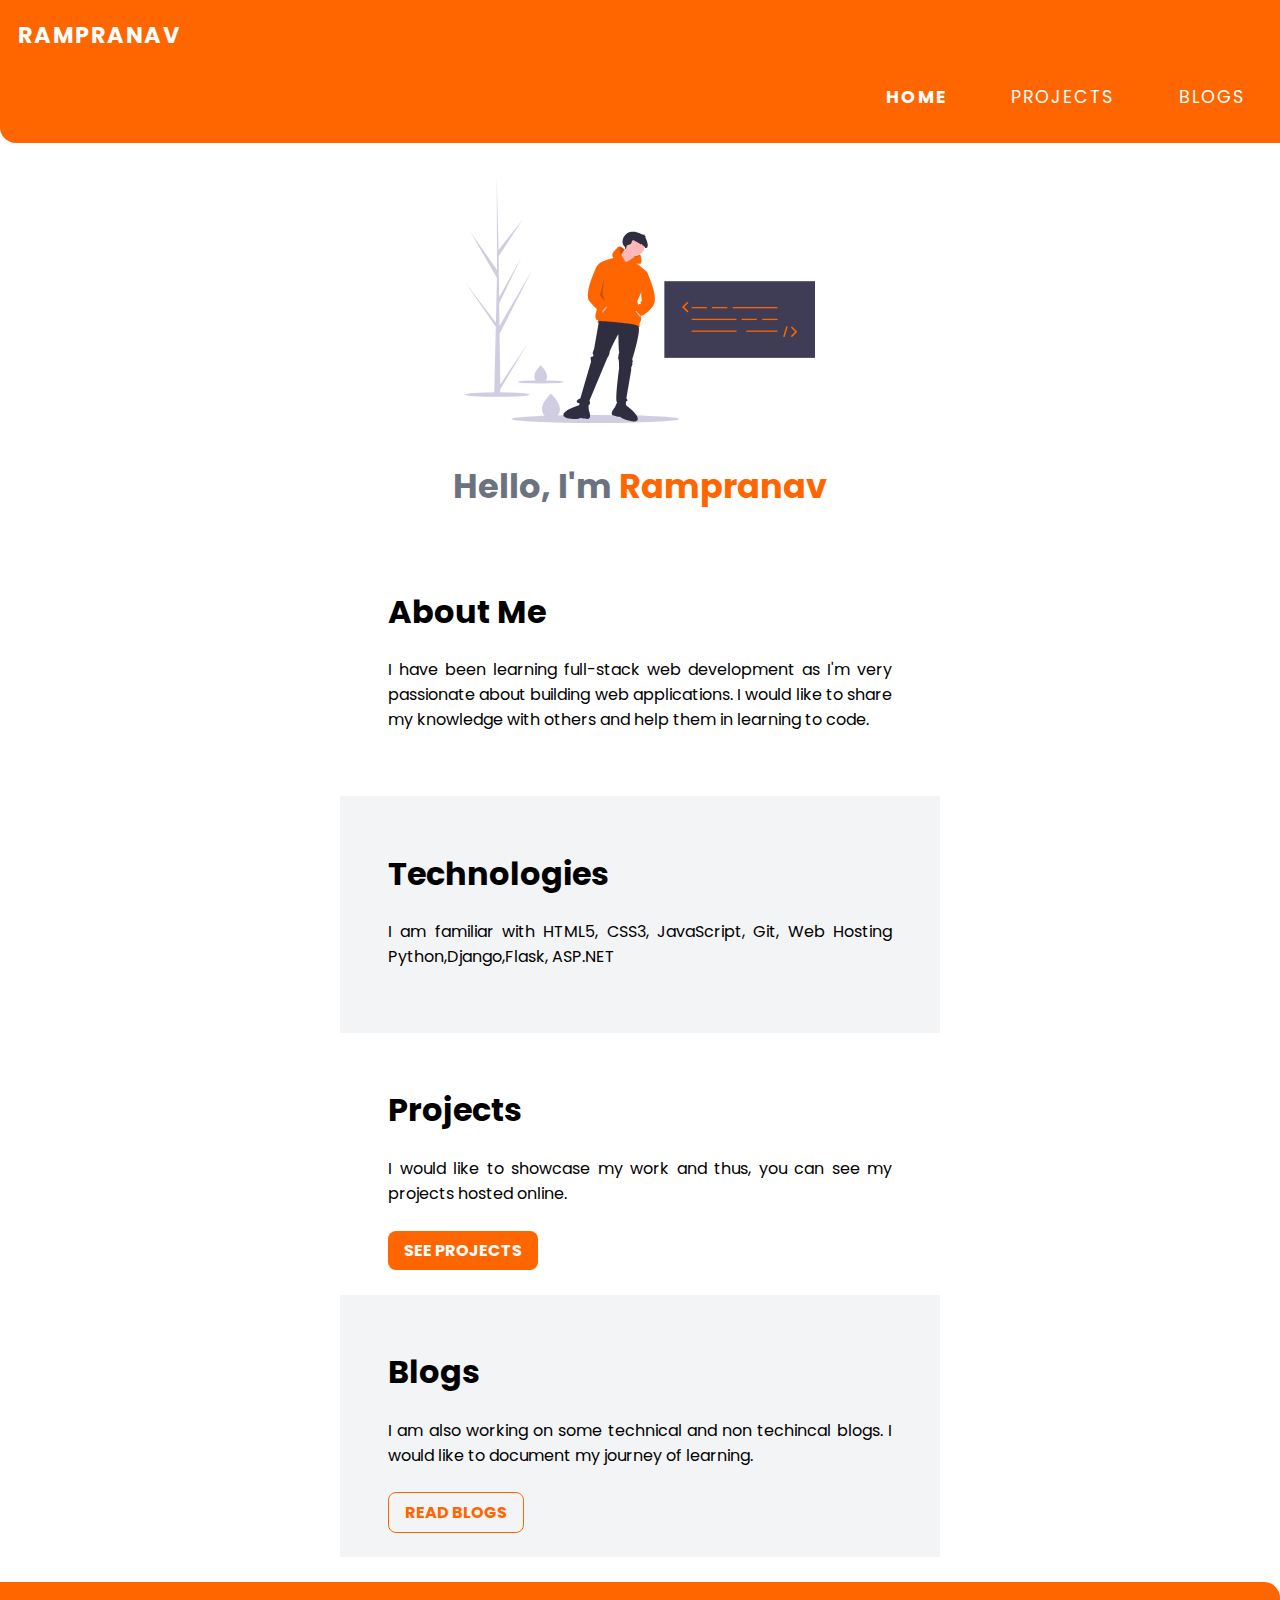
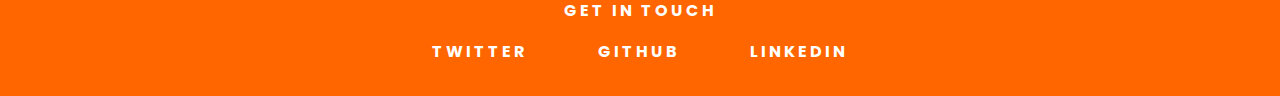
<file: index.html>
<!DOCTYPE html>
<html lang="en">

<head>
    <meta charset="UTF-8">
    <meta name="viewport" content="width=device-width, initial-scale=1.0">
    <link rel="stylesheet" href="/css/style.css">
    <link rel="stylesheet" href="https://pro.fontawesome.com/releases/v5.10.0/css/all.css"
        integrity="sha384-AYmEC3Yw5cVb3ZcuHtOA93w35dYTsvhLPVnYs9eStHfGJvOvKxVfELGroGkvsg+p" crossorigin="anonymous" />
    <title>Home | Rampranav</title>
</head>

<body>
    <nav class="container navigation">
        <div class="nav-brand">RAMPRANAV</div>
        <ul class="list-non-bullet nav-pills">
            <li class="list-inline-item">
                <a class="link link-active" href="/index.html">HOME</a>
            </li>
            <li class="list-inline-item">
                <a class="link" href="/projects.html">PROJECTS</a>
            </li>
            <li class="list-inline-item">
                <a class="link" href="/blogs.html">BLOGS</a>
            </li>
        </ul>
    </nav>
    <div class="container container-center">
        <header class="hero">
            <img class="hero-image" src="img/home_header.svg" alt="hero image">
            <h1 class="hero-heading">Hello, I'm <span class="hero-inverted">Rampranav</span></h1>
        </header>
        <section class="section">
            <div class="container container-center">
                <h1>About Me</h1>
                <p>I have been learning full-stack web development as I'm very passionate about building web
                    applications.
                    I would like to share my knowledge with others and help them in learning to code.
                </p>
            </div>
        </section>
        <section class="section ow">
            <div class="container container-center">
                <h1>Technologies</h1>
                <p>I am familiar with HTML5, CSS3, JavaScript, Git, Web Hosting Python,Django,Flask, ASP.NET</p>
            </div>
        </section>
        <section class="section">
            <div class="container container-center">
                <h1>Projects</h1>
                <p>I would like to showcase my work and thus, you can see my projects hosted online.</p>
                <a class="link primary-link" href="/projects.html">SEE PROJECTS</a>
            </div>
        </section>
        <section class="section ow">
            <div class="container container-center">
                <h1>Blogs</h1>
                <p>I am also working on some technical and non techincal blogs. I would like to document my journey of
                    learning.
                </p>
                <a class="link secondary-link" href="/blogs.html">READ BLOGS</a>
            </div>
        </section>
        <br>
    </div>
    <footer>
        <div class="footer-header">GET IN TOUCH</div>
        <ul class="list-non-bullet social-links">
            <li class="list-inline-item">
                <a class="link" href="https://twitter.com/vrampranav" target="_blank">
                    <i class="fab fa-twitter"></i> TWITTER
                </a>
            </li>
            <li class="list-inline-item">
                <a class="link" href="https://github.com/vrampranav" target="_blank">
                    <i class="fab fa-github" aria-hidden="true"></i> GITHUB
                </a>
            </li>
            <li class="list-inline-item">
                <a class="link" href="https://www.linkedin.com/in/rampranav-vadlamani/" target="_blank">
                    <i class="fab fa-linkedin"></i> LINKEDIN
                </a>
            </li>
        </ul>
    </footer>
</body>

</html>
</file>
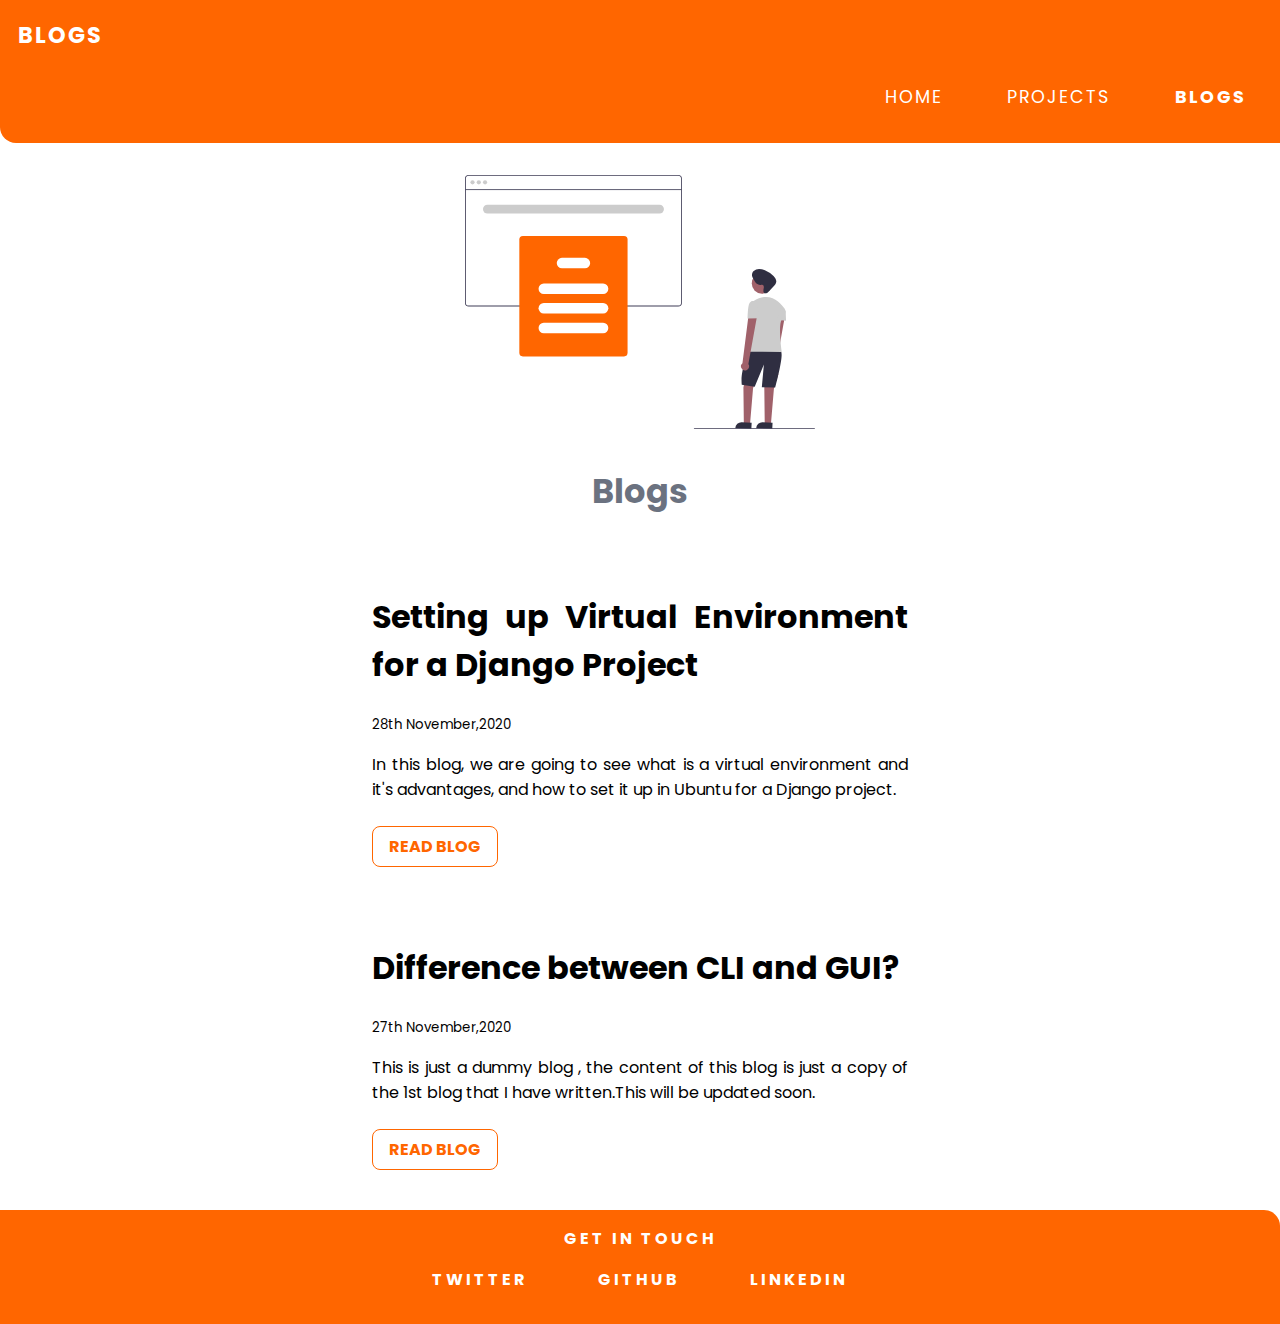
<file: blogs.html>
<!DOCTYPE html>
<html lang="en">

<head>
    <meta charset="UTF-8">
    <meta name="viewport" content="width=device-width, initial-scale=1.0">
    <link rel="stylesheet" href="/css/style.css">
    <link rel="stylesheet" href="https://pro.fontawesome.com/releases/v5.10.0/css/all.css"
        integrity="sha384-AYmEC3Yw5cVb3ZcuHtOA93w35dYTsvhLPVnYs9eStHfGJvOvKxVfELGroGkvsg+p" crossorigin="anonymous" />
    <title>Blogs | Rampranav</title>
</head>

<body>
    <nav class="container navigation">
        <div class="nav-brand">BLOGS</div>
        <ul class="list-non-bullet nav-pills">
            <li class="list-inline-item">
                <a class="link" href="/index.html">HOME</a>
            </li>
            <li class="list-inline-item">
                <a class="link" href="/projects.html">PROJECTS</a>
            </li>
            <li class="list-inline-item">
                <a class="link link-active" href="/blogs.html">BLOGS</a>
            </li>
        </ul>
    </nav>
    <div class="container container-center blogs">
        <header class="hero">
            <img class="hero-image blog-img" src="img/blog.svg" alt="hero image">
            <h1 class="hero-heading">Blogs</h1>
        </header>
        <ul class="list-non-bullet">
            <li>
                <section class="section">
                    <h1>Setting up Virtual Environment for a Django Project</h1>
                    <small>28th November,2020</small>
                    <p>In this blog, we are going to see what is a virtual environment and it's
                        advantages, and how to set
                        it up in Ubuntu for
                        a Django project.</p>
                    <a class="link secondary-link" href="https://rampranav-blog.netlify.app/virtualenvblog.html"
                        target="_blank">READ
                        BLOG</a>
                </section>
            </li>
            <li>
                <section class="section">
                    <h1>Difference between CLI and GUI?</h1>
                    <small>27th November,2020</small>
                    <p>This is just a dummy blog , the content of this blog is just a copy of the 1st blog that I have
                        written.This will be updated soon.</p>
                    <a class="link secondary-link" href="https://rampranav-blog.netlify.app/blog2.html"
                        target="_blank">READ
                        BLOG</a>
                </section>
            </li>
        </ul>
    </div>
    <footer>
        <div class="footer-header">GET IN TOUCH</div>
        <ul class="list-non-bullet social-links">
            <li class="list-inline-item">
                <a class="link" href="https://twitter.com/vrampranav" target="_blank">
                    <i class="fab fa-twitter"></i> TWITTER
                </a>
            </li>
            <li class="list-inline-item">
                <a class="link" href="https://github.com/vrampranav" target="_blank">
                    <i class="fab fa-github" aria-hidden="true"></i> GITHUB
                </a>
            </li>
            <li class="list-inline-item">
                <a class="link" href="https://www.linkedin.com/in/rampranav-vadlamani/" target="_blank">
                    <i class="fab fa-linkedin"></i> LINKEDIN
                </a>
            </li>
        </ul>
    </footer>
</body>

</html>
</file>
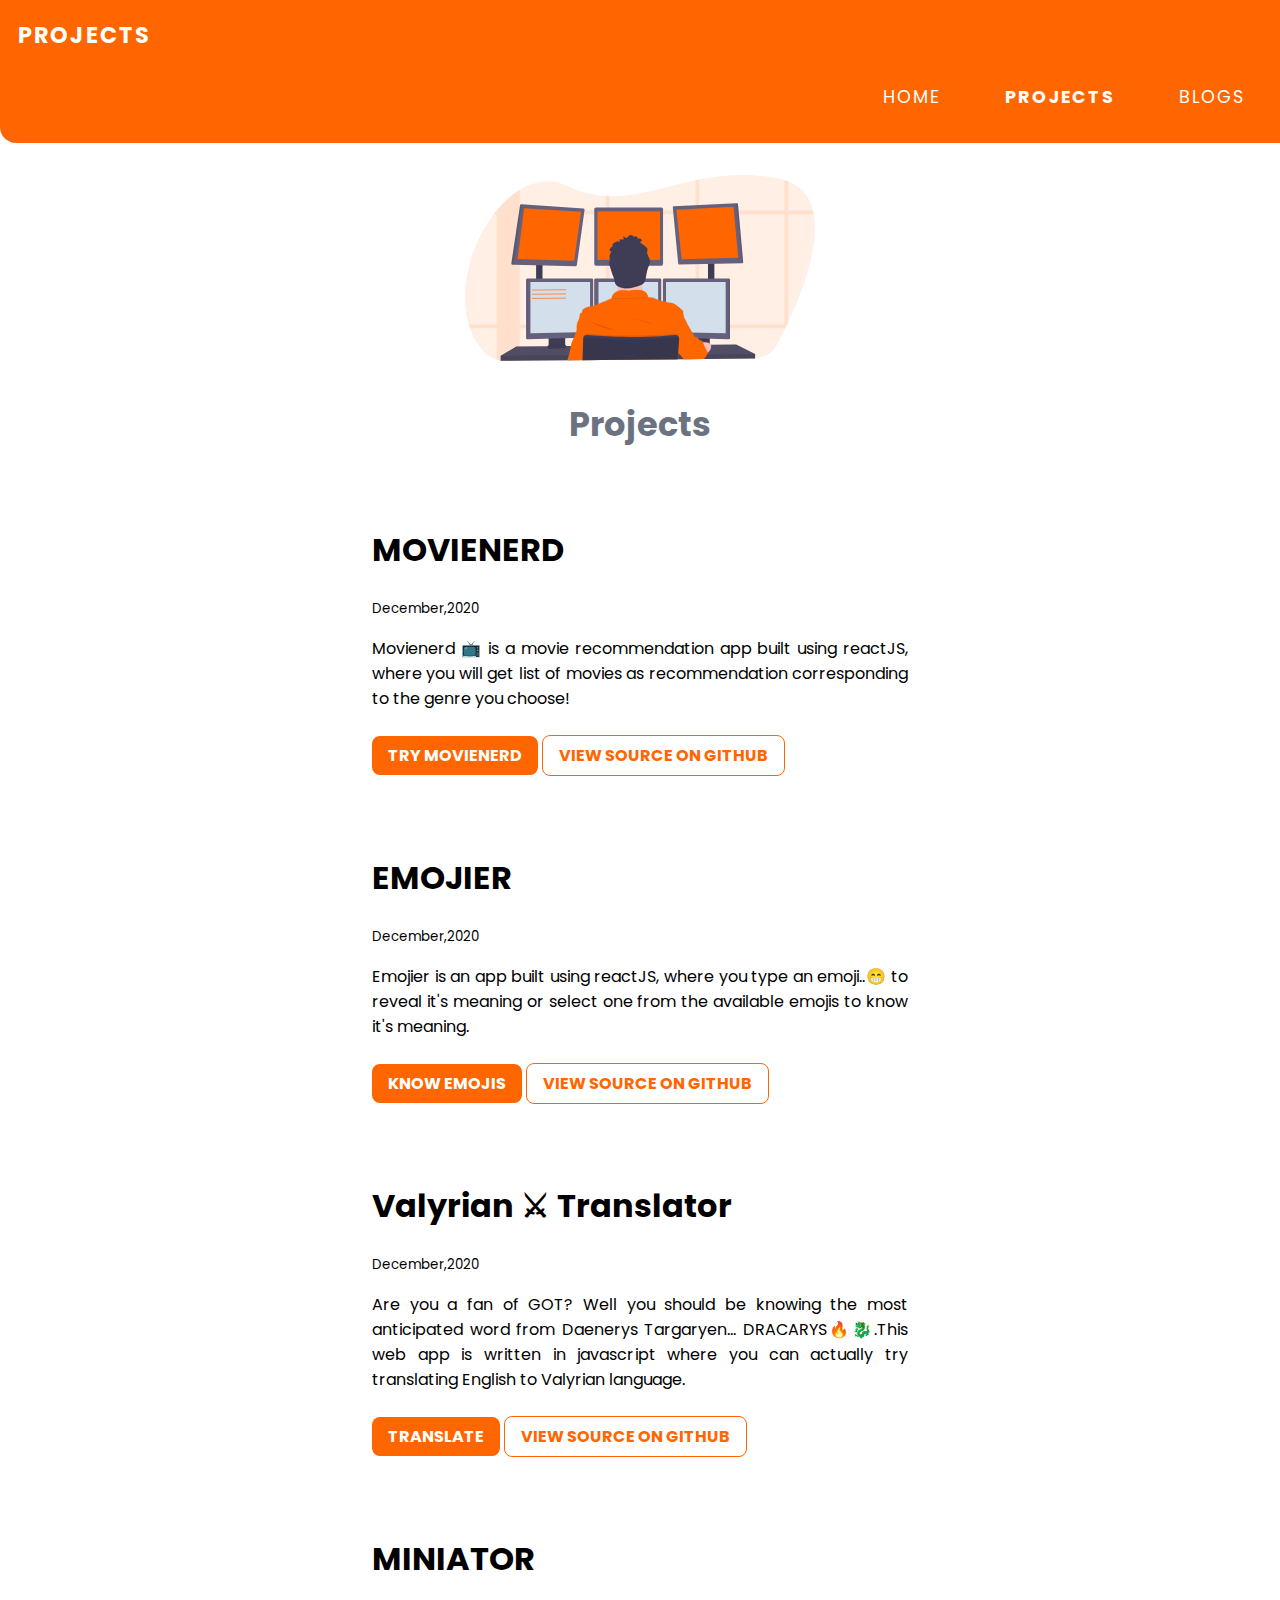
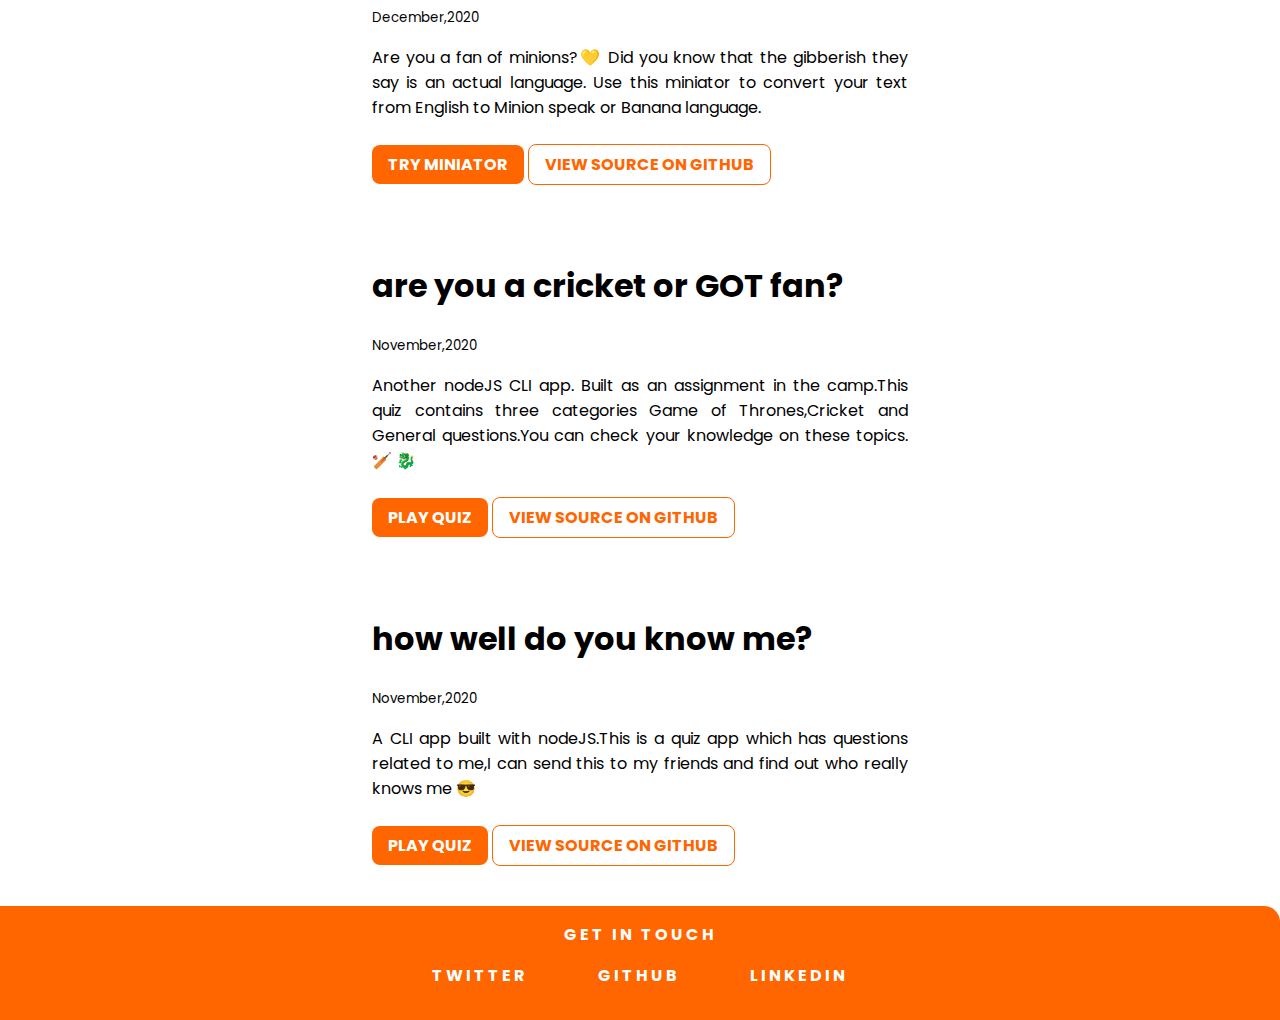
<file: projects.html>
<!DOCTYPE html>
<html lang="en">

<head>
    <meta charset="UTF-8">
    <meta name="viewport" content="width=device-width, initial-scale=1.0">
    <link rel="stylesheet" href="/css/style.css">
    <link rel="stylesheet" href="https://pro.fontawesome.com/releases/v5.10.0/css/all.css"
        integrity="sha384-AYmEC3Yw5cVb3ZcuHtOA93w35dYTsvhLPVnYs9eStHfGJvOvKxVfELGroGkvsg+p" crossorigin="anonymous" />
    <title>Projects | Rampranav</title>
</head>

<body>
    <nav class="container navigation">
        <div class="nav-brand">PROJECTS</div>
        <ul class="list-non-bullet nav-pills">
            <li class="list-inline-item">
                <a class="link" href="/index.html">HOME</a>
            </li>
            <li class="list-inline-item">
                <a class="link link-active" href="/projects.html">PROJECTS</a>
            </li>
            <li class="list-inline-item">
                <a class="link" href="/blogs.html">BLOGS</a>
            </li>
        </ul>
    </nav>
    <div class="container container-center projects">
        <header class="hero">
            <img class="hero-image proj-img" src="img/project.svg" alt="hero image">
            <h1 class="hero-heading">Projects</h1>
        </header>
        <ul class="list-non-bullet">
            <li>
                <section class="section">
                    <h1>MOVIENERD</h1>
                    <small>December,2020</small>
                    <p>Movienerd 📺 is a movie recommendation app built using reactJS, where you will get list of movies
                        as
                        recommendation corresponding to the genre you choose!</p>
                    <div><a class="link primary-link project-link" href="https://movienerd-rp.netlify.com/" target="
                                                                                _blank">TRY MOVIENERD</a>
                        <a class="link secondary-link project-link"
                            href="https://github.com/vrampranav/movie-recommendation-react" target="_blank">VIEW
                            SOURCE ON GITHUB</a>
                    </div>
                </section>
            </li>
            <li>
                <section class="section">
                    <h1>EMOJIER</h1>
                    <small>December,2020</small>
                    <p>Emojier is an app built using reactJS, where you type an emoji..😁 to reveal it's meaning or
                        select one from the
                        available
                        emojis to know it's meaning.</p>
                    <div><a class="link primary-link project-link" href="https://emojier.netlify.com/" target="
                                                                    _blank">KNOW EMOJIS</a>
                        <a class="link secondary-link project-link" href="https://github.com/vrampranav/emojier"
                            target="_blank">VIEW
                            SOURCE ON GITHUB</a>
                    </div>
                </section>
            </li>
            <li>
                <section class="section">
                    <h1>Valyrian ⚔ Translator</h1>
                    <small>December,2020</small>
                    <p>Are you a fan of GOT? Well you should be knowing the most anticipated word from Daenerys
                        Targaryen... DRACARYS🔥🐉.This web app is written in javascript where you can actually try
                        translating English to Valyrian language. </p>
                    <div><a class="link primary-link project-link" href="https://valyrian-rp.netlify.com/" target="
                                                        _blank">TRANSLATE</a>
                        <a class="link secondary-link project-link"
                            href="https://github.com/vrampranav/valyrian-translator" target="_blank">VIEW
                            SOURCE ON GITHUB</a>
                    </div>
                </section>
            </li>
            <li>
                <section class="section">
                    <h1>MINIATOR</h1>
                    <small>December,2020</small>
                    <p>Are you a fan of minions?💛 Did you know that the gibberish they say is an actual language. Use
                        this
                        miniator to convert your text from English to Minion speak or Banana language. </p>
                    <div><a class="link primary-link project-link" href="https://miniator.netlify.app/" target="
                                                        _blank">TRY MINIATOR</a>
                        <a class="link secondary-link project-link"
                            href="https://github.com/vrampranav/minion-translator" target="_blank">VIEW
                            SOURCE ON GITHUB</a>
                    </div>
                </section>
            </li>
            <li>
                <section class="section">
                    <h1>are you a cricket or GOT fan?</h1>
                    <small>November,2020</small>
                    <p>Another nodeJS CLI app. Built as an assignment in the camp.This quiz contains three
                        categories Game of Thrones,Cricket and General questions.You can check your knowledge on
                        these topics. 🏏 🐉 </p>
                    <div><a class="link primary-link project-link"
                            href="https://repl.it/@vrampranav/Project-2-assignmentOne?embed=1?output=1" target="
                                            _blank">PLAY QUIZ</a>
                        <a class="link secondary-link project-link"
                            href="https://github.com/vrampranav/categoryQuiz-CLI-app" target="_blank">VIEW
                            SOURCE ON GITHUB</a>
                    </div>
                </section>
            </li>
            <li>
                <section class="section">
                    <h1>how well do you know me?</h1>
                    <small>November,2020</small>
                    <p>A CLI app built with nodeJS.This is a quiz app which has questions related to me,I can send
                        this to my friends and find out who really knows me 😎 </p>
                    <div><a class="link primary-link project-link"
                            href="https://repl.it/@vrampranav/Project1-Quiz-AboutMe?embed=1?output=1" target="
                                _blank">PLAY QUIZ</a>
                        <a class="link secondary-link project-link"
                            href="https://github.com/vrampranav/aboutMeQuiz-CLI-app" target="_blank">VIEW
                            SOURCE ON GITHUB</a>
                    </div>
                </section>
            </li>
        </ul>
    </div>
    <footer>
        <div class="footer-header">GET IN TOUCH</div>
        <ul class="list-non-bullet social-links">
            <li class="list-inline-item">
                <a class="link" href="https://twitter.com/vrampranav" target="_blank">
                    <i class="fab fa-twitter"></i> TWITTER
                </a>
            </li>
            <li class="list-inline-item">
                <a class="link" href="https://github.com/vrampranav" target="_blank">
                    <i class="fab fa-github" aria-hidden="true"></i> GITHUB
                </a>
            </li>
            <li class="list-inline-item">
                <a class="link" href="https://www.linkedin.com/in/rampranav-vadlamani/ target=" _blank"">
                    <i class="fab fa-linkedin"></i> LINKEDIN
                </a>
            </li>
        </ul>
    </footer>
</body>

</html>
</file>
<file: css/style.css>
@import url("https://fonts.googleapis.com/css2?family=Poppins:wght@400;700&display=swap");

:root {
  --primary-color: #ff6600;
  --dark-gray: #6b7280;
  --off-white: #f3f4f6;
  --hover-color: #d45501;
}

body {
  font-family: "Poppins", sans-serif;
  margin: 0;
}

hr {
  margin: 2rem 0;
}

/* container */
.container {
  padding: 0 1rem;
}
.container-center {
  max-width: 600px;
  margin: auto;
}
.container .gen-link {
  padding: 0;
}
/* links */
.link {
  text-decoration: none;
  padding: 0.5rem 1rem;
}

.primary-link {
  background-color: var(--primary-color);
  border-radius: 0.5rem;
  color: white;
  font-weight: bold;
}
.secondary-link {
  border: 1px solid var(--primary-color);
  border-radius: 0.5rem;
  color: var(--primary-color);
  font-weight: bold;
}

/* lists */
.list-non-bullet {
  list-style-type: none;
}
.list-inline-item {
  display: inline;
  padding: 1rem;
}

/* nav */
.navigation {
  background-color: var(--primary-color);
  color: white;
  letter-spacing: 2px;
  padding: 0.1rem;
  border-bottom-left-radius: 1rem;
  position: sticky;
  top: 0;
}
.navigation .link {
  color: white;
  font-size: 1.1rem;
}
.navigation .link:not(.link-active):hover {
  background-color: var(--hover-color);
}

.nav-brand {
  display: flex;
  justify-content: flex-start;
  font-size: 1.4rem;
  padding-top: 1rem;
  padding-left: 1rem;
  font-weight: bold;
}
.nav-pills {
  display: flex;
  justify-content: flex-end;
}
.link-active {
  font-weight: bold;
}

/* header */
.hero {
  padding-top: 2rem;
}
.hero .hero-image {
  max-width: 350px;
  display: block;
  margin: auto;
}

.hero .hero-heading {
  font-size: 2.1rem;
  text-align: center;
  color: var(--dark-gray);
  padding-top: 1rem;
}
.hero .hero-heading .hero-inverted {
  color: var(--primary-color);
}

/* section */
.section {
  padding: 2rem;
  text-align: justify;
}
/* .section h1 {
  text-align: center;
} */
.section p {
  padding-bottom: 1rem;
}

.ow {
  background-color: var(--off-white);
}

/* footer */
footer {
  display: block;
  background-color: var(--primary-color);
  padding: 1rem;
  letter-spacing: 3px;
  text-align: center;
  color: white;
  font-weight: bold;
  border-top-right-radius: 1rem;
  /* position: sticky; */
  bottom: 0;
}
footer .link {
  color: white;
}
footer ul {
  padding-inline-start: 0px;
}

@media (max-width: 800px) {
  .list-inline-item {
    display: block;
    padding: 0.5rem;
  }
  footer {
    text-align: left;
  }
}
@media (max-width: 500px) {
  .project-link {
    display: block;
    width: auto;
    margin-bottom: 0.5rem;
    text-align: center;
  }
}
/* projects */
.projects ul,
.blogs ul {
  padding: 0;
}
</file>
